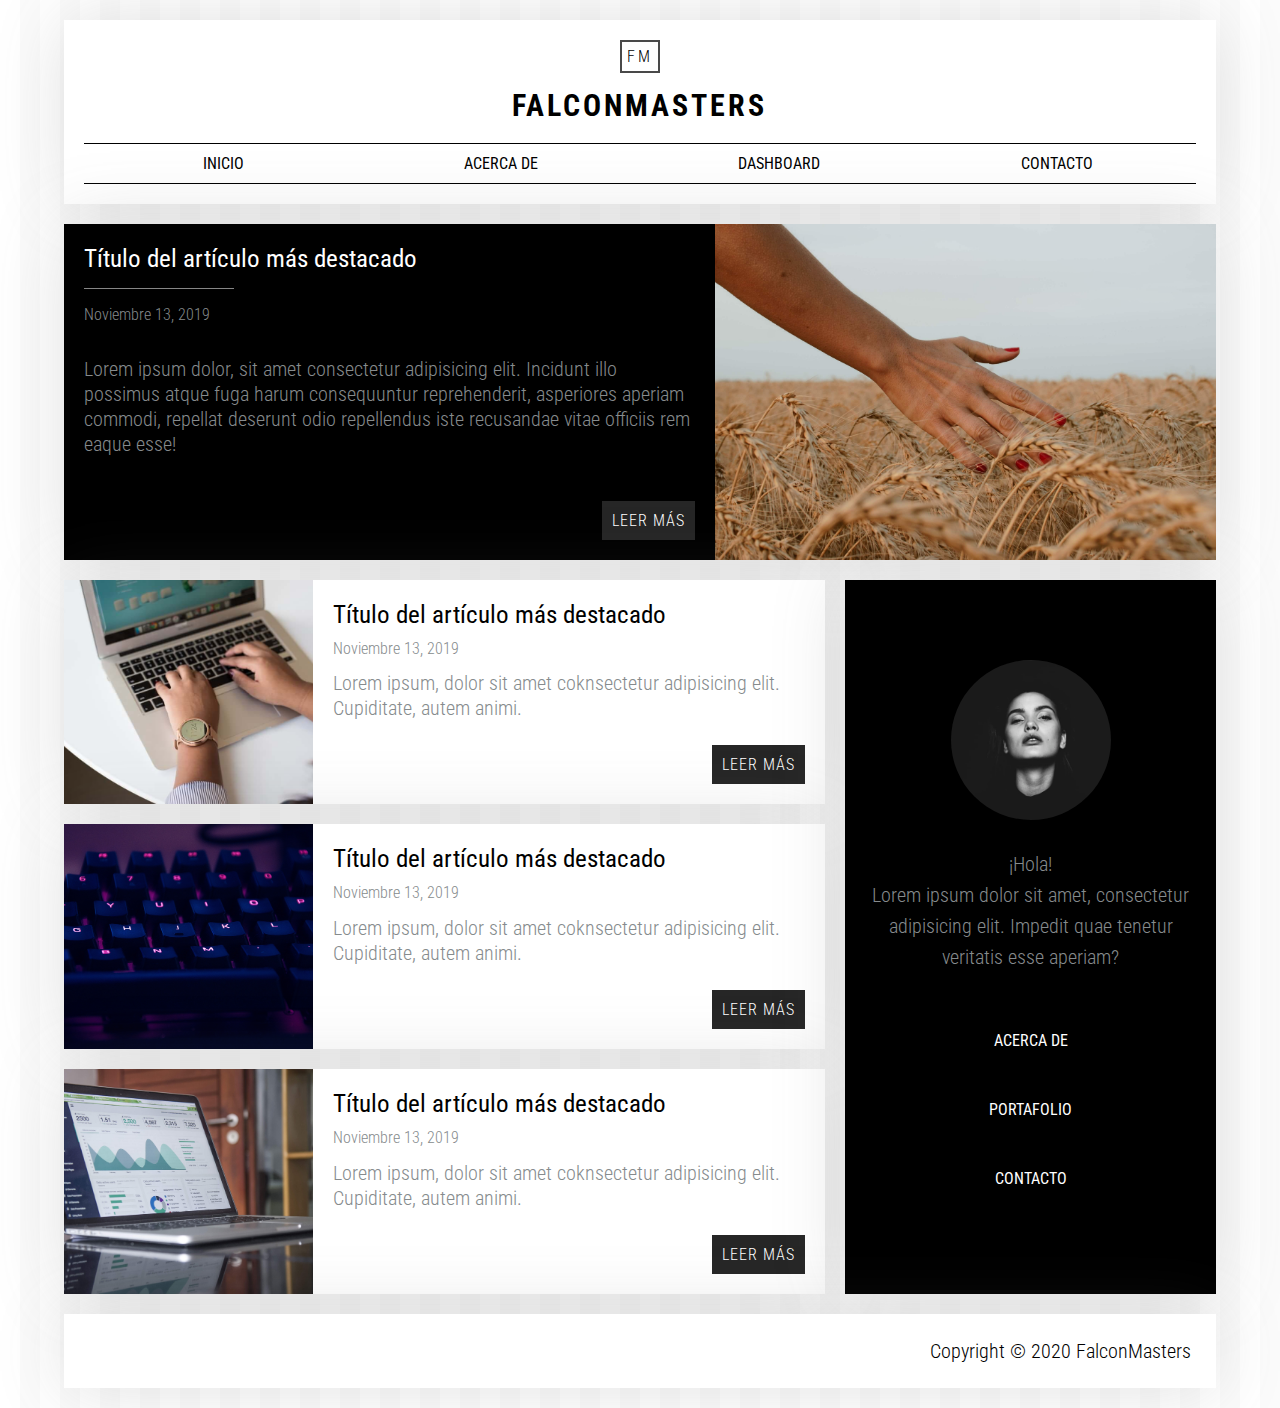
<file: index.html>
<!DOCTYPE html>
<html lang="es">
	<head>
		<meta charset="UTF-8" />
		<meta name="viewport" content="width=device-width, initial-scale=1.0" />
		<meta http-equiv="X-UA-Compatible" content="ie=edge" />
		<title>Layout de Sitio Web con CSS GRID</title>
		<link href="https://fonts.googleapis.com/css?family=Roboto+Condensed:300,400,700&display=swap" rel="stylesheet"/>
		<link rel="stylesheet" href="./css/estilos.css" />
	</head>
	<body>
		<div class="contenedor">
			<header class="header">
				<div class="logo">
					<p class="iniciales-logo">FM</p>
					<h1>FalconMasters</h1>
				</div>
				<nav class="menu">
					<a href="#">Inicio</a>
					<a href="#">Acerca de</a>
					<a href="/dashboard.html">DASHBOARD</a>
					<a href="#">Contacto</a>
				</nav>
			</header>

			<article class="articulo destacado">
				<div class="contenedor-texto">
					<div>
						<h2 class="titulo"><a href="#">Título del artículo más destacado</a></h2>
						<p class="fecha">
							<time>Noviembre 13, 2019</time>
						</p> 
					</div>
					<p class="extracto">
						Lorem ipsum dolor, sit amet consectetur adipisicing elit. Incidunt illo possimus atque fuga harum consequuntur reprehenderit, asperiores aperiam commodi, repellat deserunt odio repellendus iste recusandae vitae officiis rem eaque esse!
					</p>
					<a href="#" class="btn-link">Leer más</a>
				</div>
				<div class="contenedor-thumbnail">
					<a href="#">
						<img src="./img/img-01.jpg" alt="" />
					</a>
				</div>
			</article>

			<main class="contenido">
				<article class="articulo">
					<div class="contenedor-thumbnail">
						<a href="#"><img src="./img/img-02.jpg" alt="" /></a>
					</div>
					<div class="contenedor-texto">
						<div>
							<h2 class="titulo">
								<a href="#">Título del artículo más destacado</a>
							</h2>
							<p class="fecha">
								<time>Noviembre 13, 2019</time>
							</p>
						</div>
						<p class="extracto">
							Lorem ipsum, dolor sit amet coknsectetur
							adipisicing elit. Cupiditate, autem animi.
						</p>
						<a href="#" class="btn-link">Leer más</a>
					</div>
				</article>

				<article class="articulo">
					<div class="contenedor-thumbnail">
						<a href="#"><img src="./img/img-03.jpg" alt="" /></a>
					</div>
					<div class="contenedor-texto">
						<div>
							<h2 class="titulo">
								<a href="#">Título del artículo más destacado</a>
							</h2>
							<p class="fecha">
								<time>Noviembre 13, 2019</time>
							</p>
						</div>
						<p class="extracto">
							Lorem ipsum, dolor sit amet coknsectetur
							adipisicing elit. Cupiditate, autem animi.
						</p>
						<a href="#" class="btn-link">Leer más</a>
					</div>
				</article>

				<article class="articulo">
					<div class="contenedor-thumbnail">
						<a href="#"><img src="./img/img-04.jpg" alt="" /></a>
					</div>
					<div class="contenedor-texto">
						<div>
							<h2 class="titulo">
								<a href="#">Título del artículo más destacado</a>
							</h2>
							<p class="fecha">
								<time>Noviembre 13, 2019</time>
							</p>
						</div>
						<p class="extracto">
							Lorem ipsum, dolor sit amet coknsectetur
							adipisicing elit. Cupiditate, autem animi.
						</p>
						<a href="#" class="btn-link">Leer más</a>
					</div>
				</article>
			</main>

			<aside class="sidebar">
				<div class="acerca-de">
					<img src="./img/foto.jpg" class="img-perfil" alt="" />

					<div class="bio">
						<p class="titulo">¡Hola!</p>
						<p>
							Lorem ipsum dolor sit amet, consectetur adipisicing elit.
							Impedit quae tenetur veritatis esse aperiam?
						</p>
					</div>
				</div>
				<nav class="menu">
					<a href="#">Acerca de</a>
					<a href="#">Portafolio</a>
					<a href="#">Contacto</a>
				</nav>
			</aside>

			<footer class="footer">
				<p>Copyright © 2020 FalconMasters</p>
			</footer>
		</div>
	</body>
</html>
</file>
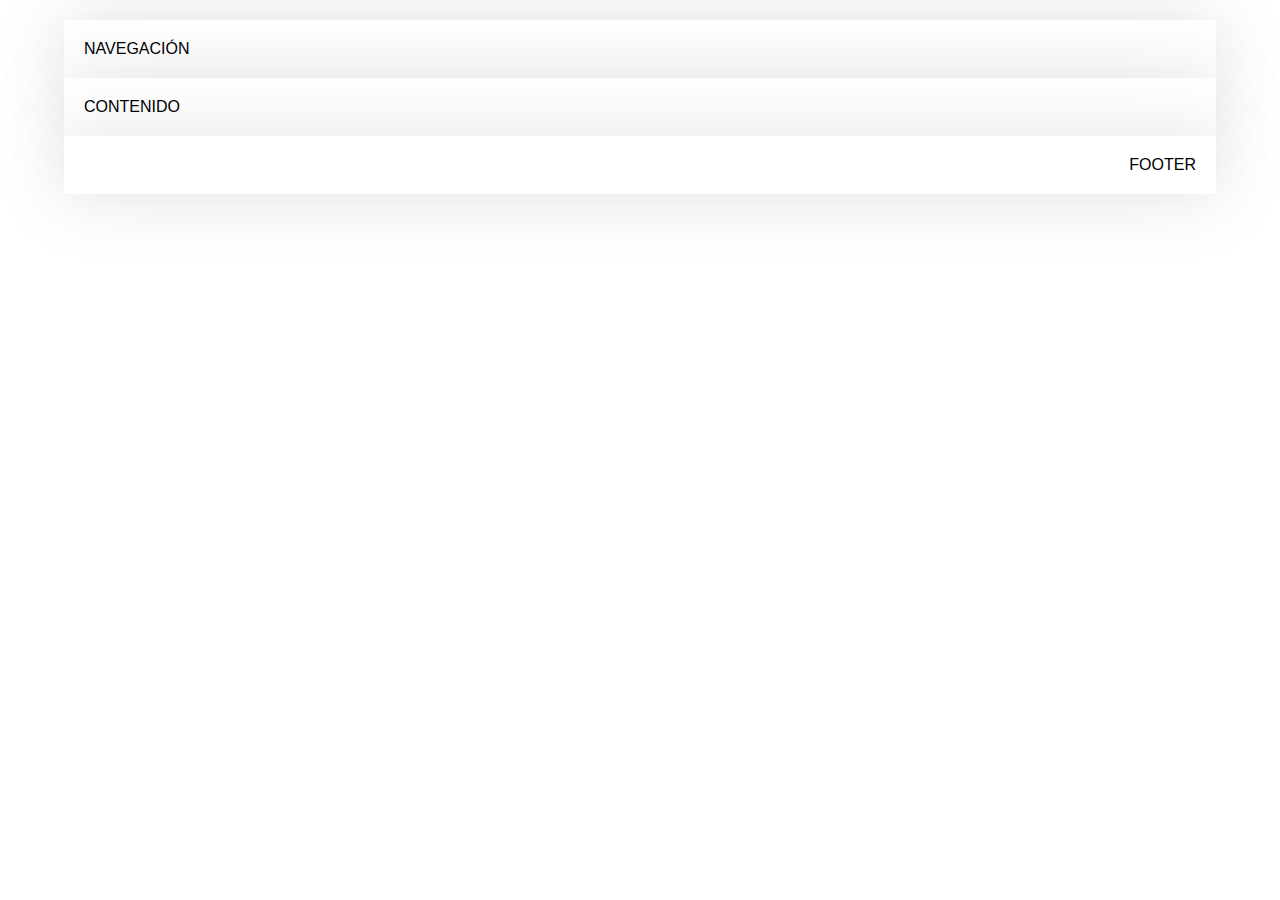
<file: dashboard.html>
<!DOCTYPE html>
<html lang="en">
<head>
    <meta charset="UTF-8">
    <meta http-equiv="X-UA-Compatible" content="IE=edge">
    <meta name="viewport" content="width=device-width, initial-scale=1.0">
    <title>DASHBOARD</title>
    <link rel="stylesheet" href="/css/style-dashboard.css">
</head>
<body>
    <div class="contenedor">
        <header class="header">NAVEGACIÓN</header>
        <main class="contenido">CONTENIDO</main>
        <footer class="footer">FOOTER</footer>
    </div>
</body>
</html>
</file>
<file: css/estilos.css>
* {
	margin: 0;
	padding: 0;
	box-sizing: border-box;
}

body {
	font-family: 'Roboto Condensed', sans-serif;
	font-weight: 300;
	background-image: repeating-linear-gradient(90deg, #fff, #fff 20px, #fbfbfb 20px, #fbfbfb 40px);
	font-size: 16px;
}

img {
	width: 100%;
	height: 100%;
	object-fit: cover;
}

a {
	text-decoration: none;
}

.contenedor {
	width: 90%;
	max-width: 75em;
	margin: 1.25em auto;
	display: grid;
	grid-gap: 1.25em;
	grid-template-columns: repeat(3, 1fr);
	grid-template-rows: repeat(4, auto);
	grid-template-areas:
		'header			header   	header'
		'destacado		destacado 	destacado'
		'contenido		contenido 	aside'
		'footer	 		footer 		footer';
}

/* ---------- HEADER ----------*/
.header {
	grid-area: header;
	padding: 1.25em;
	background: #fff;
	box-shadow: 0px 0px 70px rgba(102, 102, 102, 0.2);
}

.header .logo {
	margin-bottom: 1.25em;
	text-transform: uppercase;
	text-align: center;
	letter-spacing: 3px;
}

.logo h1 {
	font-size: 1.875em;
}

.logo .iniciales-logo {
	padding: 0.31em;
	border: 2px solid rgb(73, 73, 73);
	display: inline-block;
	font-size: 1em;
	margin-bottom: 0.93rem;
}

.menu {
	border-top: 1px solid #000;
	border-bottom: 1px solid #000;
	display: flex;
	justify-content: space-between;
}

.menu a {
	padding: 0.625em;
	color: #000;
	display: block;
	text-decoration: none;
	text-transform: uppercase;
	font-weight: 400;
	width: 100%;
	text-align: center;
	transition: 0.2s ease all;
	font-size: 1em;
}

.menu a:hover {
	background: #000;
	color: #fff;
}

/* ---------- Articulos ----------*/
.articulo {
	display: flex;
	background: #fff;
	box-shadow: 0px 0px 70px rgba(102, 102, 102, 0.2);
}

.articulo .contenedor-texto {
	padding: 1.25em;
	width: 50%;
	display: flex;
	flex-direction: column;
	justify-content: space-between;
	width: 100%;
}

.articulo .contenedor-thumbnail {
	width: 50%;
}

.articulo .titulo {
	margin-bottom: 0.625rem;
	font-size: 1.56em;
}

.articulo .titulo a {
	font-weight: 400;
	color: #000;
}

.articulo .fecha {
	font-size: 1em;
	color: #868b8d;
	margin-bottom: 0.625rem;
}

.articulo .extracto {
	font-size: 1.25em; 
	line-height: 1.5625rem; 
	font-weight: 300;
	margin-bottom: 1.25rem; 
	color: #868b8d;
}

/* ---------- Articulo Destacado ----------*/
.articulo.destacado {
	grid-area: destacado;
	color: white;
	background-color: #000;
	box-shadow: 0px 0px 70px rgba(102, 102, 102, 0.2);

	display: grid;
	grid-template-columns: 1.3fr 1fr;
}

.articulo.destacado .contenedor-thumbnail {
	min-height: 100%;
	width: 100%;
}

.articulo.destacado .contenedor-thumbnail a {
	display: inline-block;
	width: 100%;
	height: 100%;
}

.destacado .titulo a {
	color: #fff;
}

.destacado .titulo::after {
	content: '';
	margin: 0.625em 0; 
	display: block;
	background-color: #868686;
	width: 6em; 
	height: 1px;
}

.btn-link {
	color: #fff;
	cursor: pointer;
	display: inline-block;
	padding: 0.625em; 
	background-color: #262626;
	font-size: 1em; 
	text-transform: uppercase;
	letter-spacing: 1px;
	align-self: flex-end;
}

.btn-link:hover {
	background: #000;
	text-decoration: none;
}

/*---------- CONTENIDO ----------*/
.contenido {
	grid-area: contenido;
	display: grid;
	grid-template-columns: 1;
	grid-gap: 1.25em; 
}

/*---------- SIDEBAR ----------*/
.sidebar {
	padding: 5em 1.5625em; 
	text-align: center;
	min-height: 6.25em; 
	grid-area: aside;
	background: #000;
	color: #868b8d;
	box-shadow: 0px 0px 70px rgba(102, 102, 102, 0.2);
}

.sidebar .acerca-de img {
	border-radius: 100%;
	height: 10em; 
	width: 10em; 
	margin-bottom: 1.5625em; 
}

.sidebar .bio {
	margin-bottom: 1.5625em; 
	font-size: 1.25em; 
	line-height: 1.5625em; 
}

.sidebar .menu {
	width: 100%;
	display: inline-block;
	background: #ccc;
}

.sidebar .menu a {
	padding: 1.5625em; 
	color: #fff;
	background-color: #000;
	display: block;
	font-size: 1em;
	text-transform: uppercase;
}

.sidebar .menu a:hover {
	background: #262626;
}

/*---------- FOOTER ----------*/
.contenedor .footer {
	background: #fff;
	font-size: 1.25em; 
	grid-area: footer;
	padding: 1.5625rem; 
	text-align: right;
	box-shadow: 0px 0px 70px rgba(102, 102, 102, 0.2);
}

@media (max-width: 1200px) {
	body {
		font-size: 14px;
	}
}

@media (max-width: 992px) {
	body {
		font-size: 16px;
	}
	.contenedor{
		grid-template-areas:
		'header			header   	header'
		'destacado		destacado 	destacado'
		'contenido		contenido 	contenido'
		'aside			aside		aside'
		'footer	 		footer 		footer';
	}
}

@media (max-width: 768px) {
	.articulo.destacado {
		grid-template-columns: 1fr;
	}
	.articulo.destacado .contenedor-thumbnail{
		height: 16em;
	}
}

@media (max-width: 576px) {
	body {
		font-size: 12px;
	}
}
</file>
<file: css/style-dashboard.css>
*{
    margin: 0;
    padding: 0;
    box-sizing: border-box;
}

body {
	font-family: 'Roboto Condensed', sans-serif;
	font-weight: 300;
	font-size: 16px;
}

a {
    text-decoration: none;
}

.contenedor{
    width: 90%;
    max-width: 75em;
    margin: 1.25em auto
}

.header {
	padding: 1.25em;
	background: #fff;
	box-shadow: 0px 0px 70px rgba(102, 102, 102, 0.2);
}

.contenido {
	padding: 1.25em;
	background: #fff;
	box-shadow: 0px 0px 70px rgba(102, 102, 102, 0.2);
}

.contenedor .footer {
	background: #fff;
	padding: 1.25rem; 
	text-align: right;
	box-shadow: 0px 0px 70px rgba(102, 102, 102, 0.2);
}
</file>
